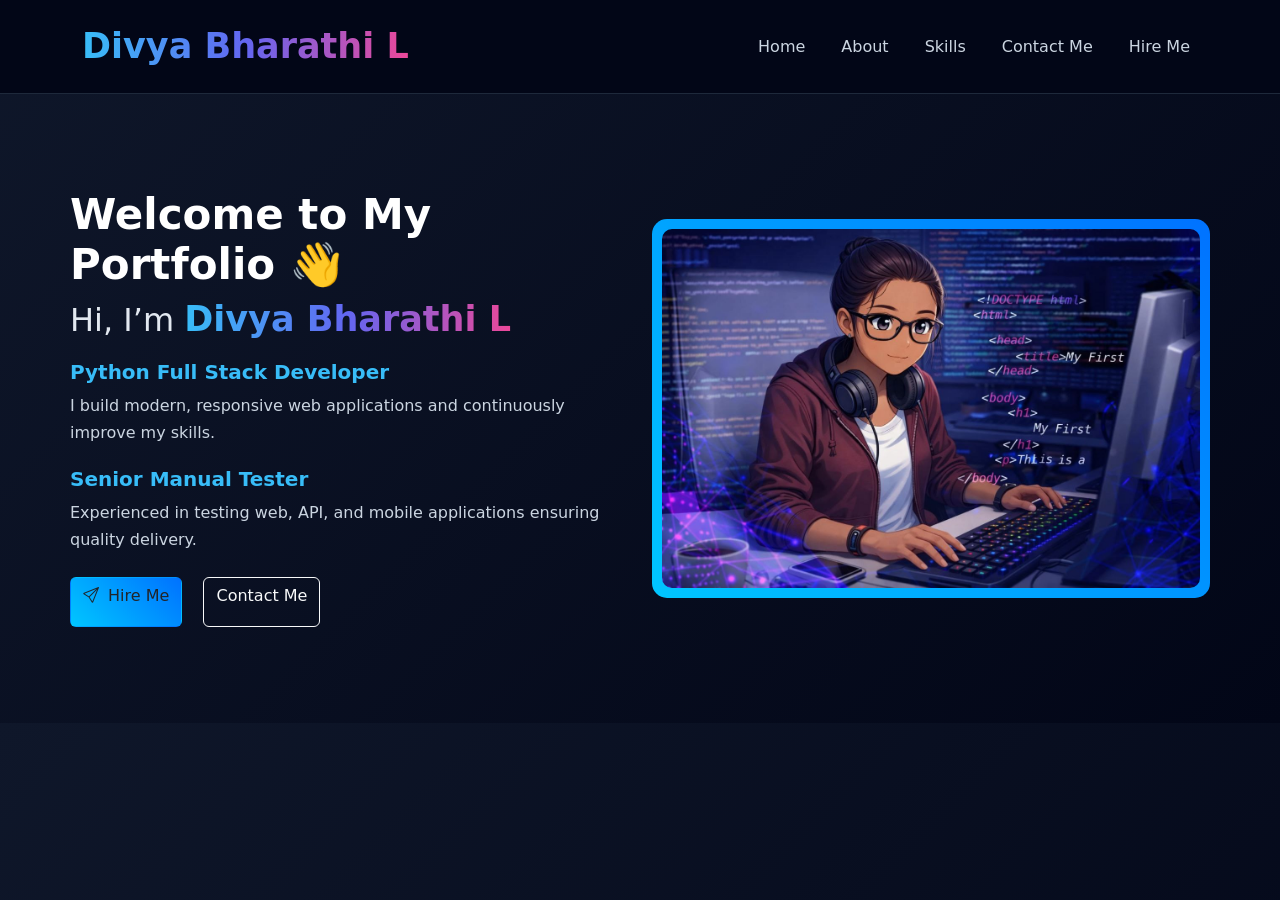
<file: index.html>
<!DOCTYPE html>
<html lang="en">
<head>
    <meta charset="UTF-8">
    <meta name="viewport" content="width=device-width, initial-scale=1.0">
    <title>My Portfolio</title>

    <link rel="stylesheet" href="styles.css">

    <!-- Bootstrap -->
    <link href="https://cdn.jsdelivr.net/npm/bootstrap@5.3.0/dist/css/bootstrap.min.css" rel="stylesheet">

    <!-- Icons -->
    <link href="https://cdn.jsdelivr.net/npm/bootstrap-icons/font/bootstrap-icons.css" rel="stylesheet">
</head>

<body>

<!-- NAVBAR -->
<nav id="navbar-diya" class="navbar navbar-expand-lg">
    <div class="container">
        <a class="navbar-brand text-white" href="#">
            <span class="name-highlight">Divya Bharathi L</span>
        </a>

        <button class="navbar-toggler" data-bs-toggle="collapse" data-bs-target="#nav">
            <span class="navbar-toggler-icon"></span>
        </button>

        <div id="nav" class="collapse navbar-collapse">
            <ul class="navbar-nav ms-auto">
                <li><a href="./index.html" class="nav-link">Home</a></li>
                <li><a href="./about.html" class="nav-link">About</a></li>
                <li><a href="./Skills.html" class="nav-link">Skills</a></li>
                <li><a href="./contact.html" class="nav-link">Contact Me</a></li>
                <li><a href="./HireMe.html" class="nav-link">Hire Me</a></li>
            </ul>
        </div>
    </div>
</nav>

<!-- HERO SECTION -->
<section id="Home" class="container py-5 my-5">

    <div class="row align-items-center">

        <!-- LEFT -->
        <div class="col-lg-6 hero-text">
            <h1>Welcome to My Portfolio 👋</h1>

            <h2>
                Hi, I’m <span class="name-highlight">Divya Bharathi L</span>
            </h2>

            <h5 class="role-text">Python Full Stack Developer</h5>
            <p>
                I build modern, responsive web applications and continuously improve my skills.
            </p>

            <h5 class="role-text">Senior Manual Tester</h5>
            <p>
                Experienced in testing web, API, and mobile applications ensuring quality delivery.
            </p>

            <!-- Buttons -->
            <div class="mt-4">
                <a href="HireMe.html" class="btn btn-hire me-3">
                    <i class="bi bi-send me-1"></i> Hire Me
                </a>

                <a href="contact.html" class="btn btn-outline-light">
                    Contact Me
                </a>
            </div>
        </div>

        <!-- RIGHT -->
        <div class="col-lg-6 text-center">
            <div class="img-box-glow">
                <img src="diya.jpg" class="img-fluid">
            </div>
        </div>

    </div>
</section>
</body>
</html>
</file>
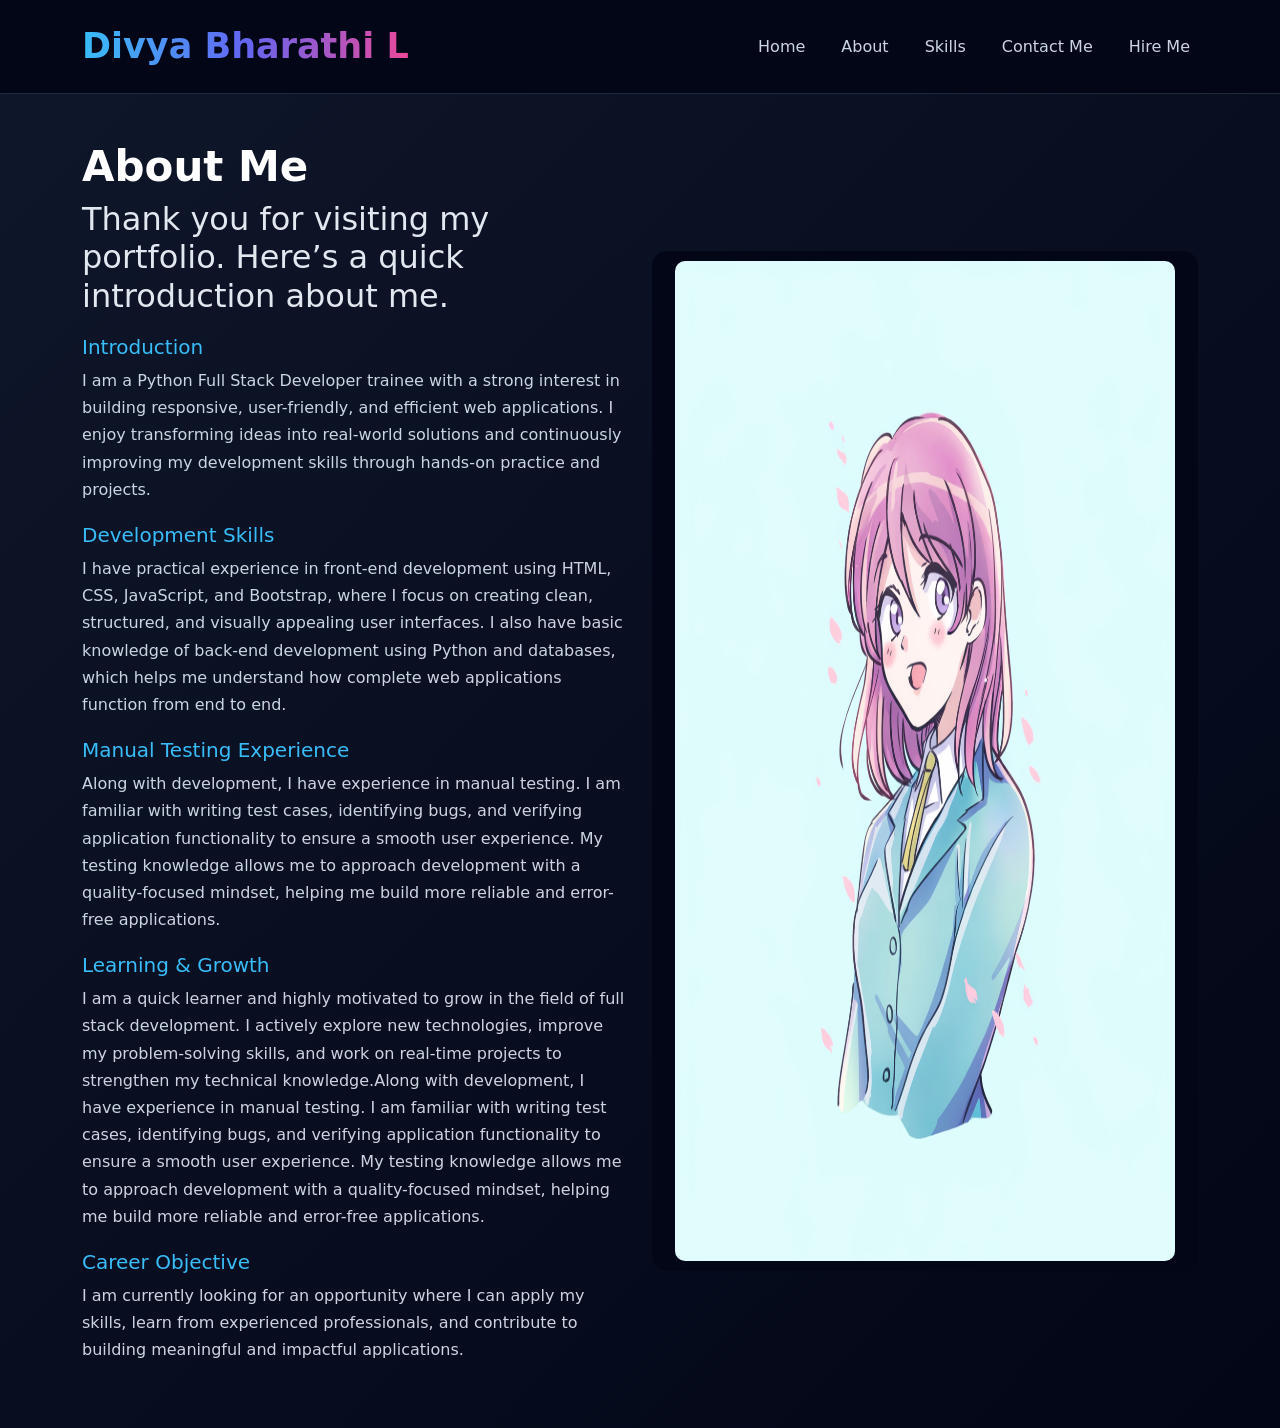
<file: about.html>
<!DOCTYPE html>
<html lang="en">
<head>
    <meta charset="UTF-8">
    <meta name="viewport" content="width=device-width, initial-scale=1.0">
    <title>My Portfolio</title>

    <link rel="stylesheet" href="styles.css">
    <link href="https://cdn.jsdelivr.net/npm/bootstrap@5.3.0/dist/css/bootstrap.min.css" rel="stylesheet">
</head>

<body>

<!-- NAVBAR -->
<nav id="navbar-diya" class="navbar navbar-expand-lg">
    <div class="container">
        <a class="navbar-brand text-white" href="#"><span class="name-highlight">Divya Bharathi L</span></a>

        <button class="navbar-toggler" data-bs-toggle="collapse" data-bs-target="#nav">
            <span class="navbar-toggler-icon"></span>
        </button>

        <div id="nav" class="collapse navbar-collapse">
            <ul class="navbar-nav ms-auto">
                   <li><a href="./index.html" class="nav-link">Home</a></li>
                <li><a href="./about.html" class="nav-link">About</a></li>
                <li><a href="./Skills.html" class="nav-link">Skills</a></li>
                <li><a href="./contact.html" class="nav-link">Contact Me</a></li>
                <li><a href="./HireMe.html" class="nav-link">Hire Me</a></li>
            </ul>
        </div>
    </div>
</nav>
<section id="About" class="container py-5 ">

    <div class="container-fulid">
        <div class="row align-items-center">

            <!-- LEFT -->
            <div class="col-lg-6 hero-text">
                <h1>About Me</h1>
                <h2>Thank you for visiting my portfolio. Here’s a quick introduction about me.</h2>

                <h5>Introduction</h5>
                <p>
                    I am a Python Full Stack Developer trainee with a strong interest in building responsive, user-friendly, and efficient web applications. I enjoy transforming ideas into real-world solutions and continuously improving my development skills through hands-on practice and projects.
                </p>

                <h5>Development Skills</h5>
                <p>
                    I have practical experience in front-end development using HTML, CSS, JavaScript, and Bootstrap, where I focus on creating clean, structured, and visually appealing user interfaces. I also have basic knowledge of back-end development using Python and databases, which helps me understand how complete web applications function from end to end.
                </p>

                <h5>Manual Testing Experience</h5>
                <p>
                    Along with development, I have experience in manual testing. I am familiar with writing test cases, identifying bugs, and verifying application functionality to ensure a smooth user experience. My testing knowledge allows me to approach development with a quality-focused mindset, helping me build more reliable and error-free applications.
                </p>

                <h5>Learning & Growth</h5>
                <p>I am a quick learner and highly motivated to grow in the field of full stack development. I actively explore new technologies, improve my problem-solving skills, and work on real-time projects to strengthen my technical knowledge.Along with development, I have experience in manual testing. I am familiar with writing test cases, identifying bugs, and verifying application functionality to ensure a smooth user experience. My testing knowledge allows me to approach development with a quality-focused mindset, helping me build more reliable and error-free applications.
                </p>

                <h5>Career Objective</h5>
                <p>
                    I am currently looking for an opportunity where I can apply my skills, learn from experienced professionals, and contribute to building meaningful and impactful applications.
                </p>
            </div>

            <!-- RIGHT -->
            <div class="col-lg-6 text-center">
                <div class="img-box">
                    <img src="Aboutme.png" class="img-fluid" style="height: 1000px;">
                </div>
            </div>
        </div>
    </div>
</section>

</body>
</html>
</file>
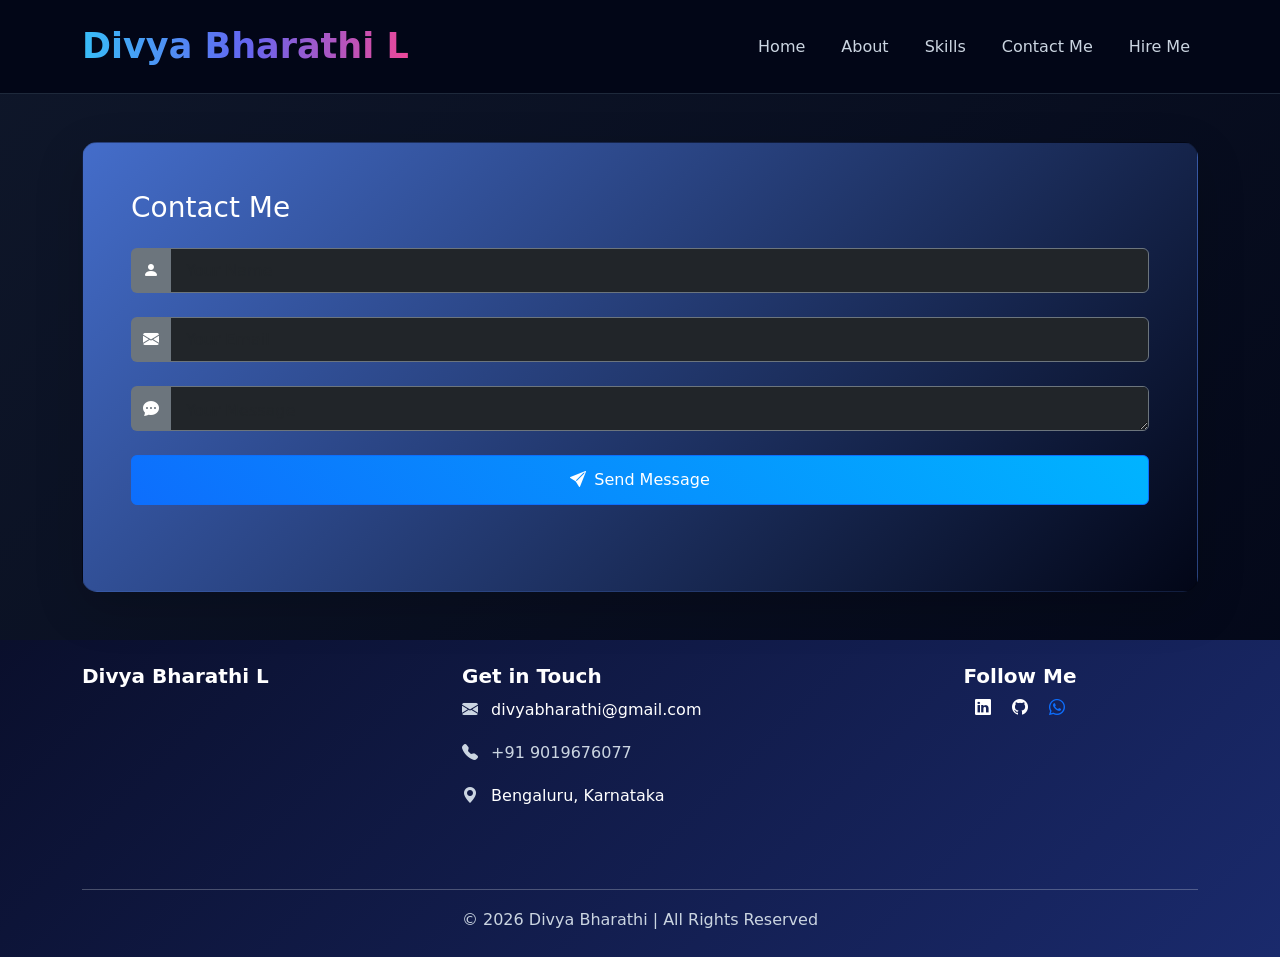
<file: contact.html>
<!DOCTYPE html>
<html lang="en">
<head>
    <meta charset="UTF-8">
    <meta name="viewport" content="width=device-width, initial-scale=1.0">
    <title>My Portfolio</title>

    <link rel="stylesheet" href="styles.css">
    <!--Bootstrap-->
    <link href="https://cdn.jsdelivr.net/npm/bootstrap@5.3.0/dist/css/bootstrap.min.css" rel="stylesheet">
    <!--Bootstrap Icons-->
    <link href="https://cdn.jsdelivr.net/npm/bootstrap-icons@1.11.3/font/bootstrap-icons.css" rel="stylesheet">
</head>

<body>

<!-- NAVBAR -->
<nav id="navbar-diya" class="navbar navbar-expand-lg">
    <div class="container">
        <a class="navbar-brand text-white" href="#"><span class="name-highlight">Divya Bharathi L</span></a>

        <button class="navbar-toggler" data-bs-toggle="collapse" data-bs-target="#nav">
            <span class="navbar-toggler-icon"></span>
        </button>

        <div id="nav" class="collapse navbar-collapse">
            <ul class="navbar-nav ms-auto">
                <li><a href="./index.html" class="nav-link">Home</a></li>
                <li><a href="./about.html" class="nav-link">About</a></li>
                <li><a href="./Skills.html" class="nav-link">Skills</a></li>
                <li><a href="./contact.html" class="nav-link">Contact Me</a></li>
                <li><a href="./HireMe.html" class="nav-link">Hire Me</a></li>
            </ul>
        </div>
    </div>
</nav>
<section id="contact" class="py-5">

    <div class="container">
        <div class="row g-4">
        <div class="col-lg">

            <div class="card p-5 shadow-lg bg-dark text-white">

                <h3 class="mb-4">Contact Me</h3>

                <form>

                    <!-- Name -->
                    <div class="input-group mb-4">
                        <span class="input-group-text bg-secondary text-white border-0">
                            <i class="bi bi-person-fill"></i>
                        </span>
                        <input type="text" class="form-control bg-dark text-white border-secondary" placeholder="Your Name" required>
                    </div>

                    <!-- Email -->
                    <div class="input-group mb-4">
                        <span class="input-group-text bg-secondary text-white border-0">
                            <i class="bi bi-envelope-fill"></i>
                        </span>
                        <input type="email" class="form-control bg-dark text-white border-secondary" placeholder="Your Email" required>
                    </div>

                    <!-- Message -->
                    <div class="input-group mb-4">
                        <span class="input-group-text bg-secondary text-white border-0">
                            <i class="bi bi-chat-dots-fill"></i>
                        </span>
                        <textarea class="form-control bg-dark text-white border-secondary" rows="4" placeholder="Your Message"></textarea>
                    </div>

                    <!-- Button -->
                    <button class="btn btn-primary w-100">
                        <i class="bi bi-send-fill me-2"></i>Send Message
                    </button>

                </form>

            </div>


        </div>

    </div>

</section>
<footer class="footer-section text-white py-4">
    <div class="container">
        <div class="row text-center text-md-start">

            <!-- About -->
            <div class="col-md-4 mb-5">
                <h5 class="fw-bold">Divya Bharathi L</h5>
            </div>

            <!-- Contact -->
            <div class="col-md-4 mb-5">
                <h5 class="fw-bold">Get in Touch</h5>

                <p>
                    <i class="bi bi-envelope-fill me-2"></i>
                    <a href="mailto:divyabharathi@gmail.com" class="text-white text-decoration-none">
                        divyabharathi@gmail.com
                    </a>
                </p>

                <p>
                    <i class="bi bi-telephone-fill me-2"></i>
                    +91 9019676077
                </p>

                <p>
                    <i class="bi bi-geo-alt-fill me-2"></i>
                    <a href="https://www.google.com/maps?q=Bengaluru,Karnataka" target="_blank" class="text-white text-decoration-none">
                        Bengaluru, Karnataka
                    </a>
                </p>
            </div>

            <!-- Social -->
            <div class="col-md-4 mb-3 text-center">
                <h5 class="fw-bold">Follow Me</h5>

                <a href="https://www.linkedin.com/in/divya-l-7531131a1?utm_source=share_via&utm_content=profile&utm_medium=member_android" class="text-white me-3"><i class="bi bi-linkedin"></i></a>
                <a href="https://github.com/Divya-Bharathi-mk" class="text-white me-3"><i class="bi bi-github"></i></a>
                <a href="https://wa.me/919019676077?text=Hello%20Divya%2C%20I%20want%20to%20connect" target="_blank">
    <i class="bi bi-whatsapp whatsapp"></i>
</a>
            </div>

        </div>

        <hr class="border-light">

        <div class="text-center">
            <p class="mb-0">© 2026 Divya Bharathi | All Rights Reserved</p>
        </div>
    </div>
</footer>


</body>
</html>
</file>
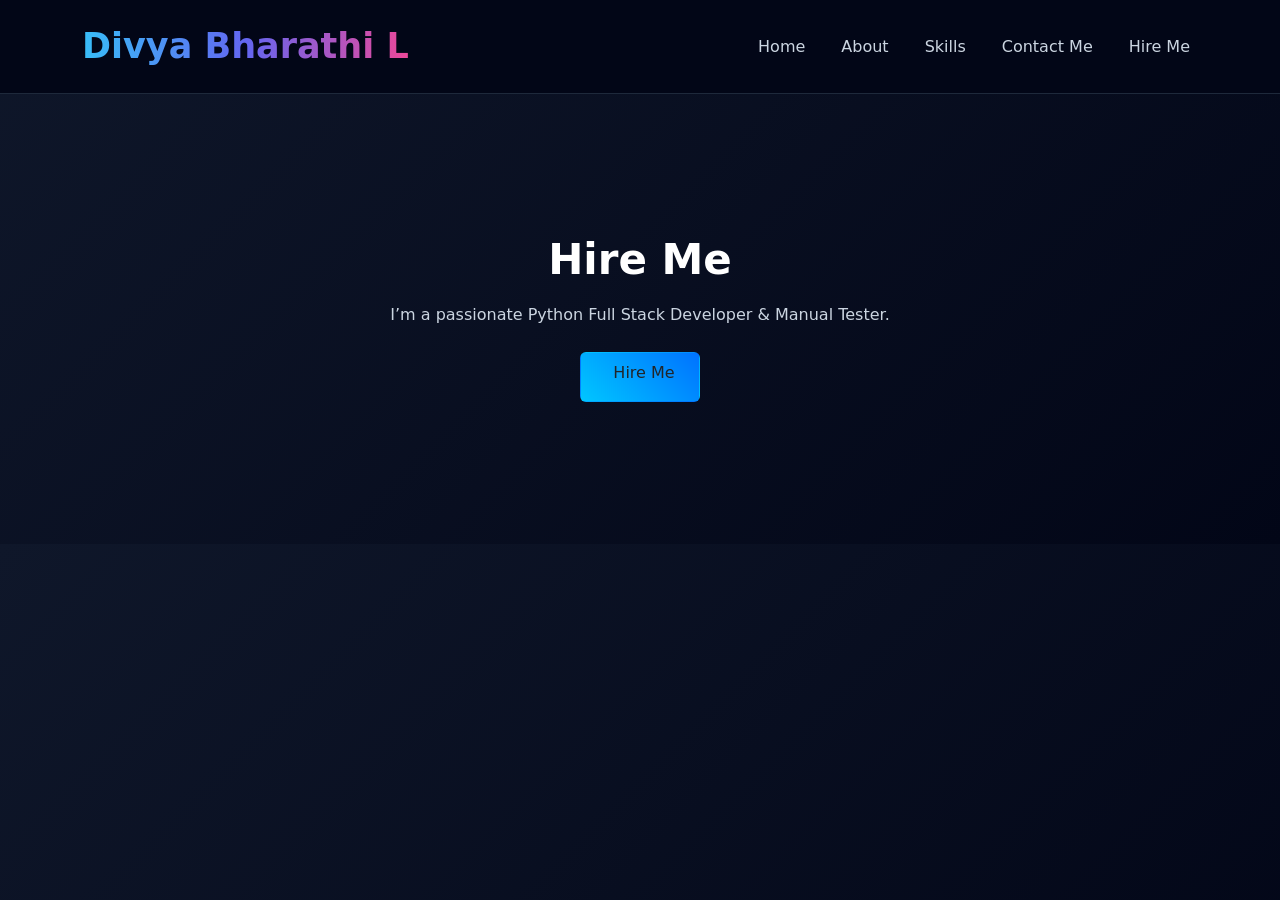
<file: HireMe.html>
<!DOCTYPE html>
<html lang="en">
<head>
    <meta charset="UTF-8">
    <meta name="viewport" content="width=device-width, initial-scale=1.0">
    <title>My Portfolio</title>

    <link rel="stylesheet" href="styles.css">
    <link href="https://cdn.jsdelivr.net/npm/bootstrap@5.3.0/dist/css/bootstrap.min.css" rel="stylesheet">
</head>

<body>

<!-- NAVBAR -->
<nav id="navbar-diya" class="navbar navbar-expand-lg">
    <div class="container">
        <a class="navbar-brand text-white" href="#"><span class="name-highlight">Divya Bharathi L</span></a>

        <button class="navbar-toggler" data-bs-toggle="collapse" data-bs-target="#nav">
            <span class="navbar-toggler-icon"></span>
        </button>

        <div id="nav" class="collapse navbar-collapse">
            <ul class="navbar-nav ms-auto">
                <li><a href="./index.html" class="nav-link">Home</a></li>
                <li><a href="./about.html" class="nav-link">About</a></li>
                <li><a href="./Skills.html" class="nav-link">Skills</a></li>
                <li><a href="./contact.html" class="nav-link">Contact Me</a></li>
                <li><a href="./HireMe.html" class="nav-link">Hire Me</a></li>
            </ul>
        </div>
    </div>
</nav>
</body>
<section class="hire-section">
    <div class="container hero-text text-center">

        <h1 class="mb-3">Hire Me</h1>
        <p class="mb-4">I’m a passionate Python Full Stack Developer & Manual Tester.</p>

        <!-- Button -->
         <a href="Divya_Bharathi_Resume.pdf" target="_blank" class="btn btn-hire px-4 py-2">
        <i class="bi bi-file-earmark-person me-2"></i> Hire Me
    </a>
</section> 
</div>
</body>
</html>
</file>
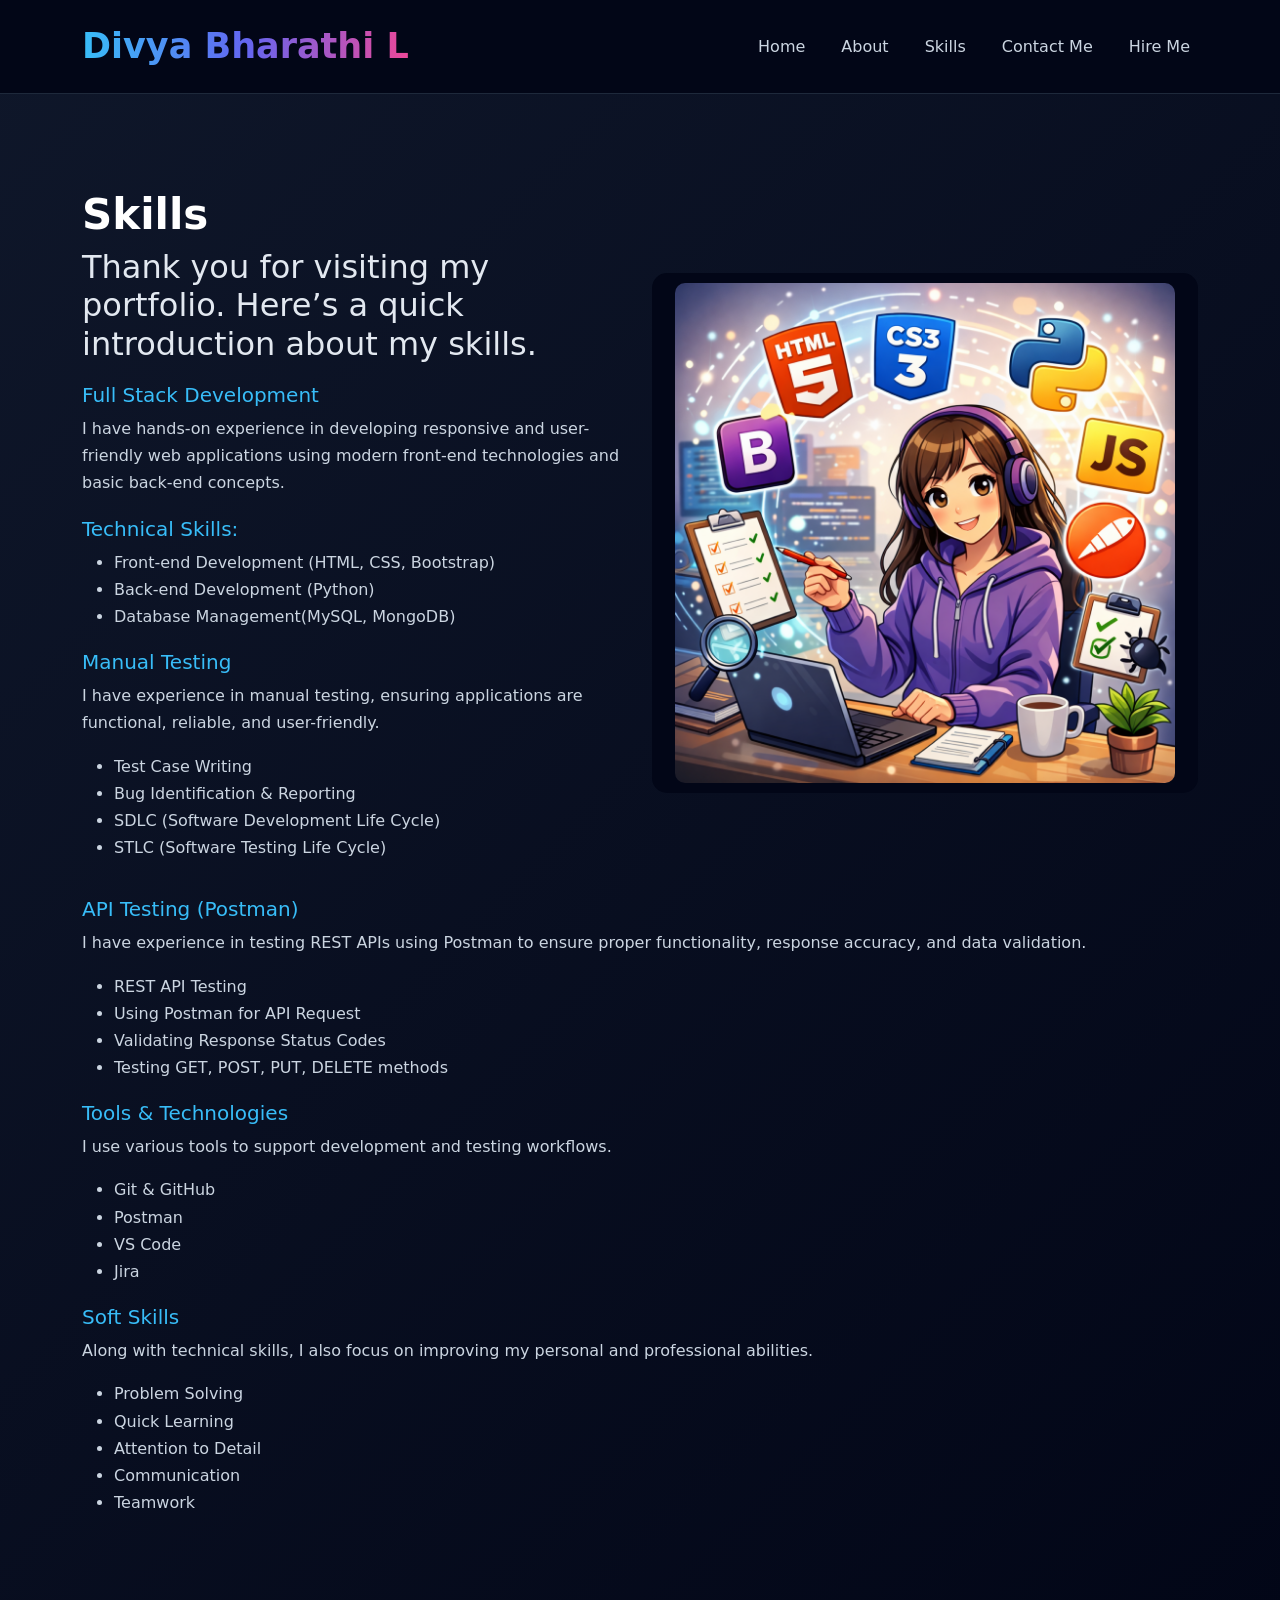
<file: Skills.html>
<!DOCTYPE html>
<html lang="en">
<head>
    <meta charset="UTF-8">
    <meta name="viewport" content="width=device-width, initial-scale=1.0">
    <title>My Portfolio</title>

    <link rel="stylesheet" href="styles.css">
    <link href="https://cdn.jsdelivr.net/npm/bootstrap@5.3.0/dist/css/bootstrap.min.css" rel="stylesheet">
</head>

<body>

<!-- NAVBAR -->
<nav id="navbar-diya" class="navbar navbar-expand-lg">
    <div class="container">
        <a class="navbar-brand text-white" href="#"><span class="name-highlight">Divya Bharathi L</span></a>

        <button class="navbar-toggler" data-bs-toggle="collapse" data-bs-target="#nav">
            <span class="navbar-toggler-icon"></span>
        </button>

        <div id="nav" class="collapse navbar-collapse">
            <ul class="navbar-nav ms-auto">
                <li><a href="./index.html" class="nav-link">Home</a></li>
                <li><a href="./about.html" class="nav-link">About</a></li>
                <li><a href="./Skills.html" class="nav-link">Skills</a></li>
                <li><a href="./contact.html" class="nav-link">Contact Me</a></li>
                <li><a href="./HireMe.html" class="nav-link">Hire Me</a></li>
            </ul>
        </div>
    </div>
</nav>

<!-- HERO SECTION -->
<section id="skills" class="container-fluid py-5 my-5">

    <div class="container">
        <div class="row align-items-center">

            <!-- LEFT -->
            <div class="col-lg-6 hero-text">
              <h1>Skills</h1>
                <h2>Thank you for visiting my portfolio. Here’s a quick introduction about my skills.</h2>

                <h5>Full Stack Development</h5>
                <p>
                    I have hands-on experience in developing responsive and user-friendly web applications using modern front-end technologies and basic back-end concepts.
                </p>
                <h5>Technical Skills:</h5>
                <ul>
                    <li>Front-end Development (HTML, CSS, Bootstrap)</li>
                    <li>Back-end Development (Python)</li>
                    <li>Database Management(MySQL, MongoDB)</li>
                </ul>

                <h5>Manual Testing</h5>
                <p>
                    I have experience in manual testing, ensuring applications are functional, reliable, and user-friendly.
                </p>
                <ul>
                    <li>Test Case Writing</li>
                    <li>Bug Identification & Reporting</li>
                    <li>SDLC (Software Development Life Cycle)</li>
                    <li>STLC (Software Testing Life Cycle)</li>
                </ul>
            </div>

            <!-- RIGHT -->
            <div class="col-lg-6 text-center">
                <div class="img-box">
                    <img src="Skills.png" class="img-fluid " >
                </div>
            </div>
        </div>
    </div>
 <div class="container">
        <div class="row align-items-center">

            <!-- LEFT -->
            <div class="col-lg-12 hero-text">
            <h5>API Testing (Postman)</h5>
                <p>
                    I have experience in testing REST APIs using Postman to ensure proper functionality, response accuracy, and data validation.
                </p>

                  <ul>
                    <li>REST API Testing</li>
                    <li>Using Postman for API Request</li>
                    <li>Validating Response Status Codes</li>
                    <li>Testing GET, POST, PUT, DELETE methods</li>
                </ul>

                <h5>Tools & Technologies</h5>
                <p>
                    I use various tools to support development and testing workflows.
                </p>
                 <ul>
                    <li>Git & GitHub</li>
                    <li>Postman</li>
                    <li>VS Code</li>
                    <li>Jira</li>
                </ul>

                <h5>Soft Skills</h5>
                <p>
                   Along with technical skills, I also focus on improving my personal and professional abilities.
                </p>
                 <ul>
                    <li>Problem Solving</li>
                    <li>Quick Learning</li>
                    <li>Attention to Detail</li>
                    <li>Communication</li>
                    <li>Teamwork</li>
                </ul>

    </div>
        </div>
</div>
</section>
</body>
</html>
</file>
<file: styles.css>
/* RESET */
body{
    margin: 0;
    background: linear-gradient(135deg, #0f172a, #020617);
    color: #e5e7eb;
    font-family: 'Segoe UI', sans-serif;
}

/* NAVBAR */
#navbar-diya {
    background-color: #020617;
    padding: 15px 0;
    border-bottom: 1px solid #1e293b;
}

.navbar-brand {
    color: #fff;
    font-weight: bold;
    font-size: 24px;
}

.nav-link {
    color: #cbd5e1 !important;
    margin-left: 20px;
}

.nav-link:hover {
    color: #38bdf8 !important;
}

/* HERO SECTION */
#Home {
    padding: 60px 0;
}

/* TEXT */
.hero-text h1 {
    font-size: 42px;
    font-weight: bold;
    color: #ffffff;
}

.hero-text h2 {
    color: #e2e8f0;
    margin-bottom: 10px;
}

.hero-text h5 {
    color: #38bdf8;
    margin-top: 20px;
}

.hero-text p,ul,label {
    color: #cbd5e1;
    line-height: 1.7;
}
p {
    color: #cbd5e1;
    line-height: 1.7;
}

/* BUTTON */
.btn-custom {
    margin-top: 20px;
    background-color: #38bdf8;
    color: #000;
    border: none;
    padding: 10px 20px;
    border-radius: 6px;
}

.btn-custom:hover {
    background-color: #0ea5e9;
}

/* IMAGE */
.img-box {
    background-color: #020617;
    padding: 10px;
    border-radius: 15px;
}

.img-box img {
    border-radius: 10px;
    max-width: 500px;
}

/* RESPONSIVE */
@media (max-width: 768px) {
    .hero-text {
        text-align: center;
    }

    .img-box {
        margin-top: 20px;
    }
}
.name-highlight {
    background: linear-gradient(90deg, #38bdf8, #6366f1, #ec4899);
    -webkit-background-clip: text;
    -webkit-text-fill-color: transparent;
    font-weight: 700;
    font-size: 35px;
}
.form-control::placeholder {
    color: #bbb;
}
.card {
  background: linear-gradient(135deg, #446dca, #020617);
    color: #e5e7eb;
    min-height: 450px;
    padding: 30px;
}

.btn-primary {
    background: linear-gradient(45deg, #0d6efd, #00b4ff);
    border: none;
}

.btn-primary:hover {
    background: linear-gradient(45deg, #0b5ed7, #0096c7);
}
.btn {
    padding: 15px;
    font-size: 25px;
    border-radius: 15px;
    height: 50px;
}
.footer-section {
    background: linear-gradient(135deg, #0a0f2c, #1a2a6c);
}

.footer-section a:hover {
    color: #00c6ff;
}
.whatsapp:hover {
    color: #25D366; /* WhatsApp green */
}

        .hire-section {
            min-height: 50vh;
            display: flex;
            align-items: center;
            justify-content: center;
            text-align: center;
        }

        .btn-hire {
            background: linear-gradient(45deg, #00c6ff, #0072ff);
            color: white;
            border-radius: 30px;
            transition: 0.3s;
        }

        .btn-hire:hover {
            transform: scale(1.05);
            background: linear-gradient(45deg, #0072ff, #00c6ff);
        }

        .resume-box {
            margin-top: 30px;
            border: 2px solid #00c6ff;
            border-radius: 10px;
            overflow: hidden;
        }
.form-control {
    padding: 12px 15px;
    height: 45px;
    border-radius: 8px;
}
textarea.form-control {
    padding: 12px 15px;
    min-height: 120px;
}

.input-group .form-control {
    padding: 12px 15px;
}

.input-group-text {
    padding: 0 12px;
}
#contact {
    min-height: 20vh;
    display: flex;
    align-items: center;
}

#contact .card {
    min-height: 450px;
    padding: 35px;
    border-radius: 15px;
}
/* Glow Image */
.img-box-glow {
    padding: 10px;
    border-radius: 15px;
    background: linear-gradient(45deg, #00c6ff, #0072ff);
    display: inline-block;
}

.img-box-glow img {
    border-radius: 10px;
    max-width: 100%;
}

/* Role Text */
.role-text {
    color: #38bdf8;
    font-weight: bold;
}

/* Hire Button */
.btn-hire {
    background: linear-gradient(45deg, #00c6ff, #0072ff);
    color: white;
    border-radius: 30px;
    padding: 10px 25px;
    transition: 0.3s;
}

.btn-hire:hover {
    transform: scale(1.05);
    background: linear-gradient(45deg, #0072ff, #00c6ff);
}
</file>
